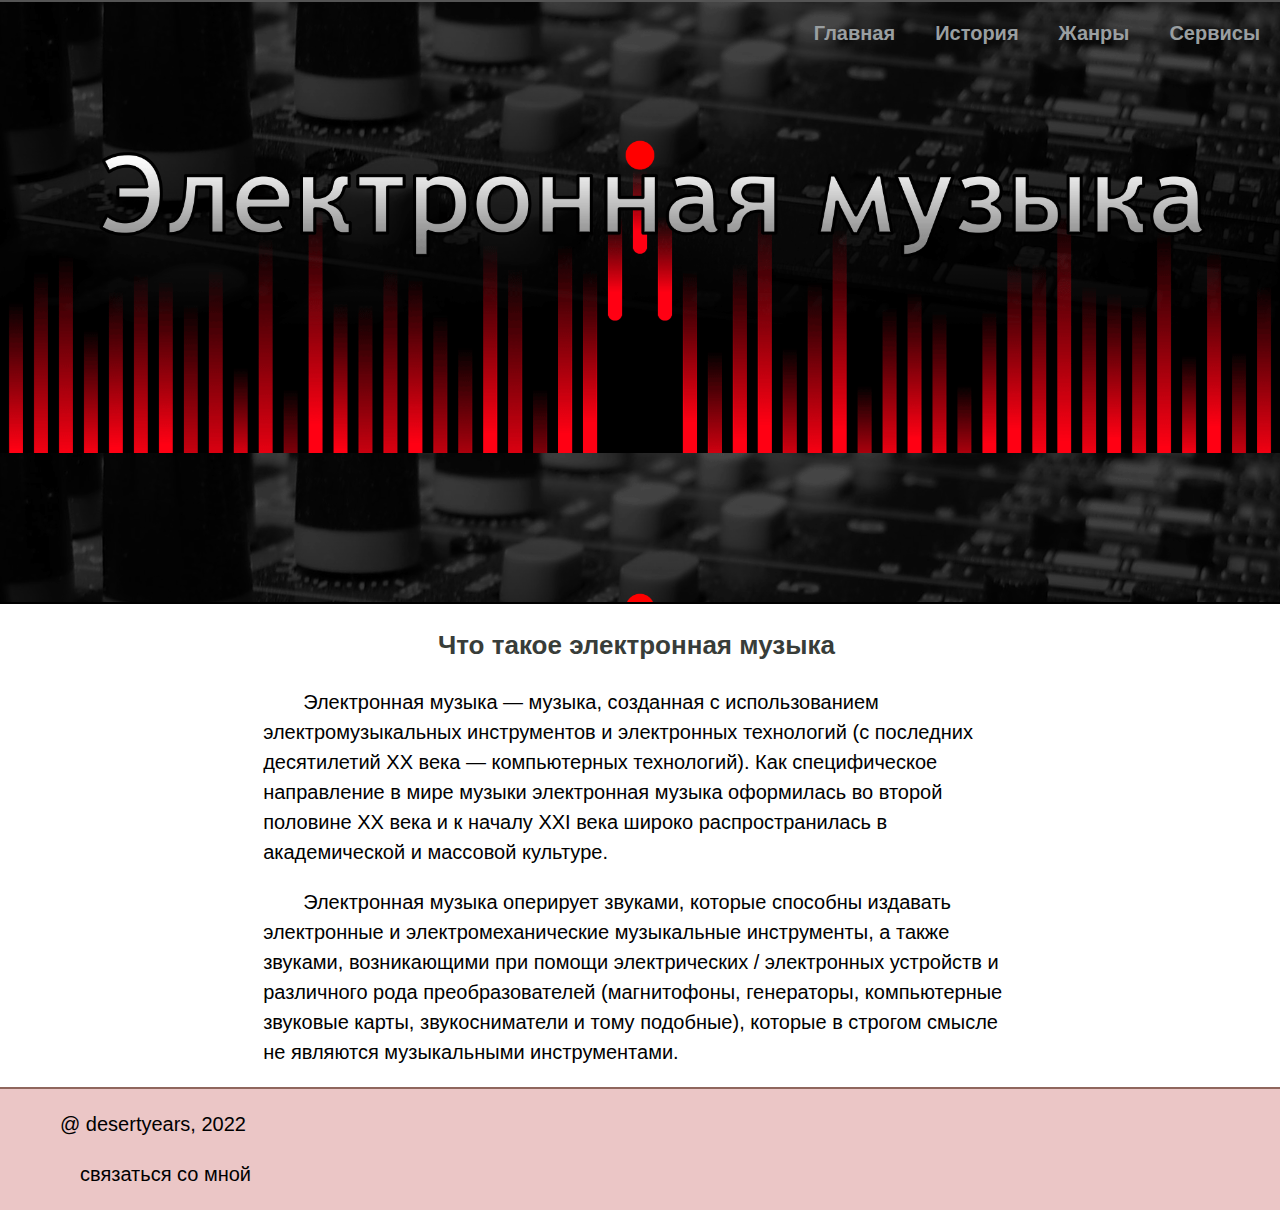
<file: index.html>
<!DOCTYPE html>
<html>
<head>
    <title>Электронная музыка</title>
    <link rel="stylesheet" href="styles.css">
</head>
<body>
    <section id="page">
        <header>
            <div class="topmenu">
                <div class="topmenuelem"><a href="main.html">Главная</a></div>
                <div class="topmenuelem"><a href="history.html">История</a></div>
                <div class="topmenuelem"><a href="genres.html">Жанры</a></div>
                <div class="topmenuelem"><a href="services.html">Сервисы</a></div>
            </div>
        </header>
        <section id="content">
            <h1>Что такое электронная музыка</h1>
            <p>Электронная музыка  — музыка, созданная с использованием электромузыкальных инструментов и электронных технологий (с последних десятилетий XX века — компьютерных технологий). Как специфическое направление в мире музыки электронная музыка оформилась во второй половине XX века и к началу XXI века широко распространилась в академической и массовой культуре.</p>
            <p>Электронная музыка оперирует звуками, которые способны издавать электронные и электромеханические музыкальные инструменты, а также звуками, возникающими при помощи электрических / электронных устройств и различного рода преобразователей (магнитофоны, генераторы, компьютерные звуковые карты, звукосниматели и тому подобные), которые в строгом смысле не являются музыкальными инструментами.</p>
        </section>
        <footer>
            <p>@ desertyears, 2022 </p>
            <p><a href="https://vk.com/desertyears">связаться со мной</a></p>
        </footer>
</body>
</html>
</file>
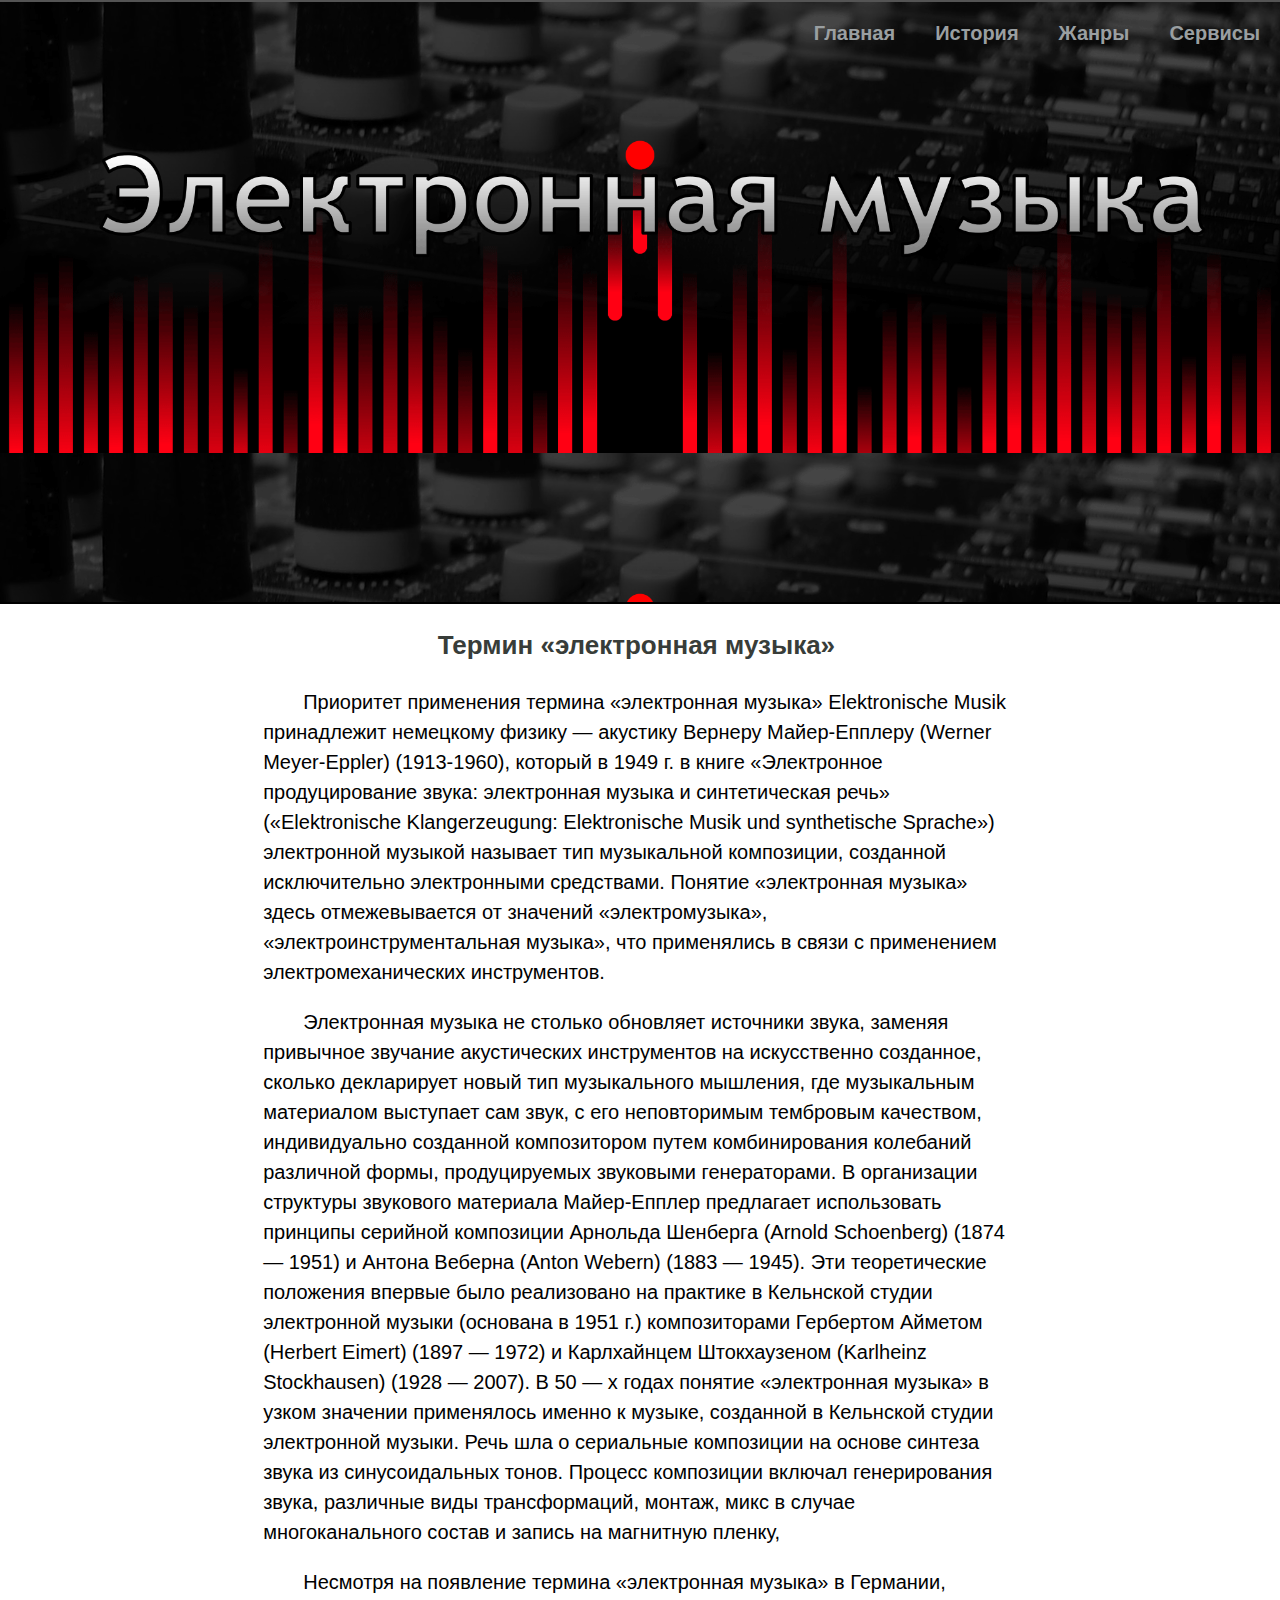
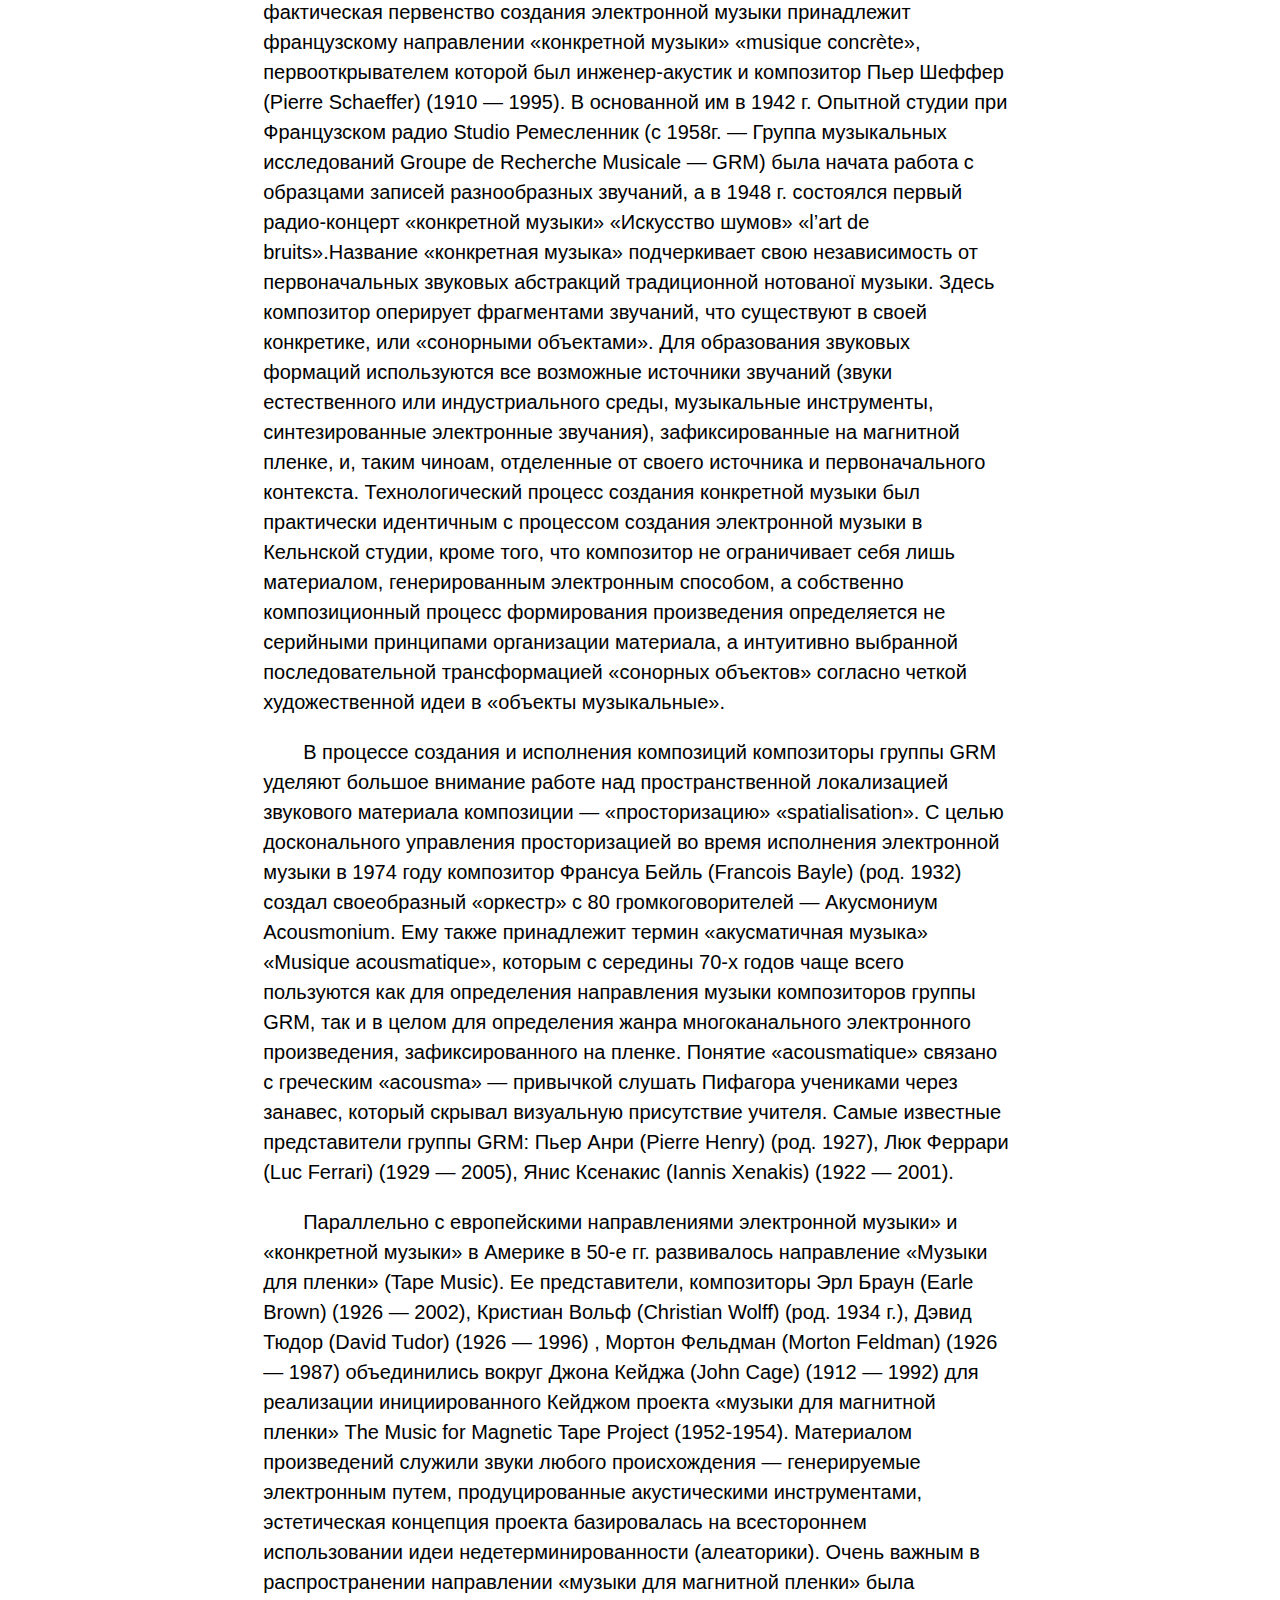
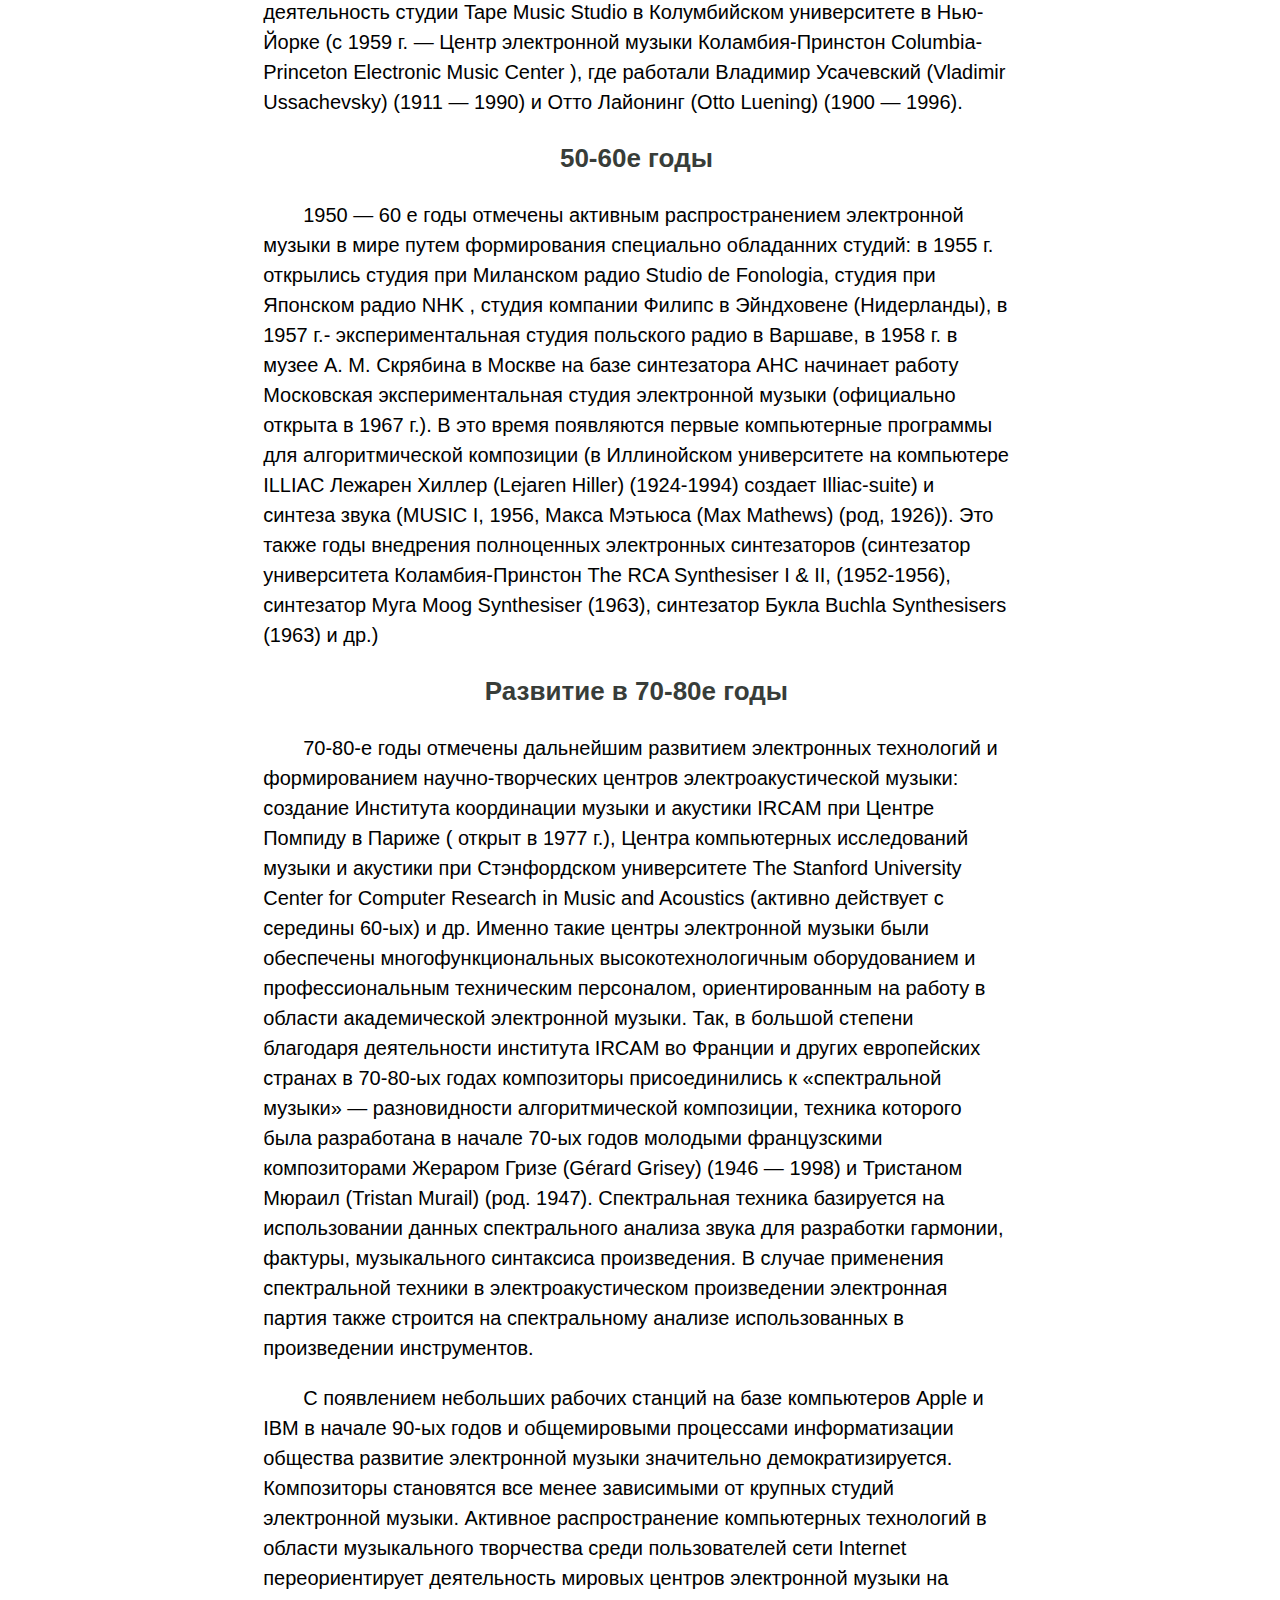
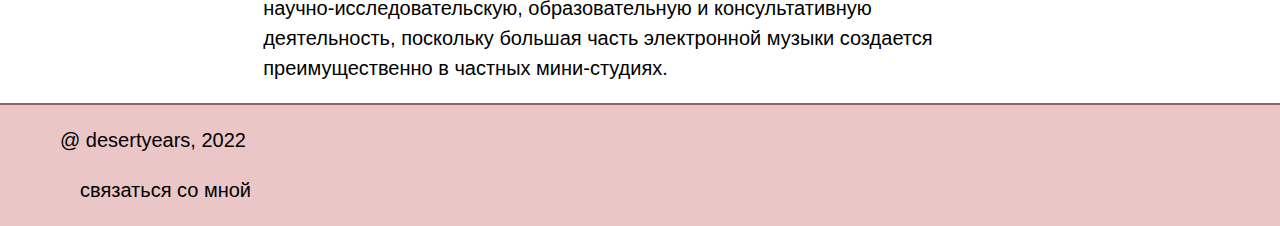
<file: history.html>
<!DOCTYPE html>
<html>
<head>
    <title>Электронная музыка</title>
    <link rel="stylesheet" href="styles.css">
</head>
<body>
    <section id="page">
        <header>
            <div class="topmenu">
                <div class="topmenuelem"><a href="main.html">Главная</a></div>
                <div class="topmenuelem"><a href="history.html">История</a></div>
                <div class="topmenuelem"><a href="genres.html">Жанры</a></div>
                <div class="topmenuelem"><a href="services.html">Сервисы</a></div>
            </div>
        </header>
        <section id="content">
            <h1>Термин «электронная музыка»</h1>
            <p>Приоритет применения термина «электронная музыка» Elektronische Musik принадлежит немецкому физику — акустику Вернеру Майер-Епплеру (Werner Meyer-Eppler) (1913-1960), который в 1949 г. в книге «Электронное продуцирование звука: электронная музыка и синтетическая речь» («Elektronische Klangerzeugung: Elektronische Musik und synthetische Sprache») электронной музыкой называет тип музыкальной композиции, созданной исключительно электронными средствами. Понятие «электронная музыка» здесь отмежевывается от значений «электромузыка», «электроинструментальная музыка», что применялись в связи с применением электромеханических инструментов.</p>
            <p>Электронная музыка не столько обновляет источники звука, заменяя привычное звучание акустических инструментов на искусственно созданное, сколько декларирует новый тип музыкального мышления, где музыкальным материалом выступает сам звук, с его неповторимым тембровым качеством, индивидуально созданной композитором путем комбинирования колебаний различной формы, продуцируемых звуковыми генераторами. В организации структуры звукового материала Майер-Епплер предлагает использовать принципы серийной композиции Арнольда Шенберга (Arnold Schoenberg) (1874 — 1951) и Антона Веберна (Anton Webern) (1883 — 1945). Эти теоретические положения впервые было реализовано на практике в Кельнской студии электронной музыки (основана в 1951 г.) композиторами Гербертом Айметом (Herbert Eimert) (1897 — 1972) и Карлхайнцем Штокхаузеном (Karlheinz Stockhausen) (1928 — 2007). В 50 — х годах понятие «электронная музыка» в узком значении применялось именно к музыке, созданной в Кельнской студии электронной музыки. Речь шла о сериальные композиции на основе синтеза звука из синусоидальных тонов. Процесс композиции включал генерирования звука, различные виды трансформаций, монтаж, микс в случае многоканального состав и запись на магнитную пленку,</p>
            <p>Несмотря на появление термина «электронная музыка» в Германии, фактическая первенство создания электронной музыки принадлежит французскому направлении «конкретной музыки» «musique сoncrète», первооткрывателем которой был инженер-акустик и композитор Пьер Шеффер (Pierre Schaeffer) (1910 — 1995). В основанной им в 1942 г. Опытной студии при Французском радио Studio Ремесленник (с 1958г. — Группа музыкальных исследований Groupe de Recherche Musicale — GRM) была начата работа с образцами записей разнообразных звучаний, а в 1948 г. состоялся первый радио-концерт «конкретной музыки» «Искусство шумов» «l’art de bruits».Название «конкретная музыка» подчеркивает свою независимость от первоначальных звуковых абстракций традиционной нотованої музыки. Здесь композитор оперирует фрагментами звучаний, что существуют в своей конкретике, или «сонорными объектами». Для образования звуковых формаций используются все возможные источники звучаний (звуки естественного или индустриального среды, музыкальные инструменты, синтезированные электронные звучания), зафиксированные на магнитной пленке, и, таким чиноам, отделенные от своего источника и первоначального контекста. Технологический процесс создания конкретной музыки был практически идентичным с процессом создания электронной музыки в Кельнской студии, кроме того, что композитор не ограничивает себя лишь материалом, генерированным электронным способом, а собственно композиционный процесс формирования произведения определяется не серийными принципами организации материала, а интуитивно выбранной последовательной трансформацией «сонорных объектов» согласно четкой художественной идеи в «объекты музыкальные».</p>
            <p>В процессе создания и исполнения композиций композиторы группы GRM уделяют большое внимание работе над пространственной локализацией звукового материала композиции — «просторизацию» «spatialisation». С целью досконального управления просторизацией во время исполнения электронной музыки в 1974 году композитор Франсуа Бейль (Francois Bayle) (род. 1932) создал своеобразный «оркестр» с 80 громкоговорителей — Акусмониум Acousmonium. Ему также принадлежит термин «акусматичная музыка» «Musique acousmatique», которым с середины 70-х годов чаще всего пользуются как для определения направления музыки композиторов группы GRM, так и в целом для определения жанра многоканального электронного произведения, зафиксированного на пленке. Понятие «acousmatique» связано с греческим «acousma» — привычкой слушать Пифагора учениками через занавес, который скрывал визуальную присутствие учителя. Самые известные представители группы GRM: Пьер Анри (Pierre Henry) (род. 1927), Люк Феррари (Luc Ferrari) (1929 — 2005), Янис Ксенакис (Iannis Xenakis) (1922 — 2001).</p>
            <p>Параллельно с европейскими направлениями электронной музыки» и «конкретной музыки» в Америке в 50-е гг. развивалось направление «Музыки для пленки» (Tape Music). Ее представители, композиторы Эрл Браун (Earle Brown) (1926 — 2002), Кристиан Вольф (Christian Wolff) (род. 1934 г.), Дэвид Тюдор (David Tudor) (1926 — 1996) , Мортон Фельдман (Morton Feldman) (1926 — 1987) объединились вокруг Джона Кейджа (John Cage) (1912 — 1992) для реализации инициированного Кейджом проекта «музыки для магнитной пленки» The Music for Magnetic Tape Project (1952-1954). Материалом произведений служили звуки любого происхождения — генерируемые электронным путем, продуцированные акустическими инструментами, эстетическая концепция проекта базировалась на всестороннем использовании идеи недетерминированности (алеаторики). Очень важным в распространении направлении «музыки для магнитной пленки» была деятельность студии Tape Music Studio в Колумбийском университете в Нью-Йорке (с 1959 г. — Центр электронной музыки Коламбия-Принстон Columbia-Princeton Electronic Music Center ), где работали Владимир Усачевский (Vladimir Ussachevsky) (1911 — 1990) и Отто Лайонинг (Otto Luening) (1900 — 1996).</p>
            <h1>50-60е годы</h1>
            <p>1950 — 60 е годы отмечены активным распространением электронной музыки в мире путем формирования специально обладанних студий: в 1955 г. открылись студия при Миланском радио Studio de Fonologia, студия при Японском радио NHK , студия компании Филипс в Эйндховене (Нидерланды), в 1957 г.- экспериментальная студия польского радио в Варшаве, в 1958 г. в музее А. М. Скрябина в Москве на базе синтезатора АНС начинает работу Московская экспериментальная студия электронной музыки (официально открыта в 1967 г.). В это время появляются первые компьютерные программы для алгоритмической композиции (в Иллинойском университете на компьютере ILLIAC Лежарен Хиллер (Lejaren Hiller) (1924-1994) создает Illiac-suite) и синтеза звука (MUSIC I, 1956, Макса Мэтьюса (Max Mathews) (род, 1926)). Это также годы внедрения полноценных электронных синтезаторов (синтезатор университета Коламбия-Принстон The RCA Synthesiser I & II, (1952-1956), синтезатор Муга Moog Synthesiser (1963), синтезатор Букла Buchla Synthesisers (1963) и др.)</p>
            <h1>Развитие в 70-80е годы</h1>
            <p>70-80-е годы отмечены дальнейшим развитием электронных технологий и формированием научно-творческих центров электроакустической музыки: создание Института координации музыки и акустики IRCAM при Центре Помпиду в Париже ( открыт в 1977 г.), Центра компьютерных исследований музыки и акустики при Стэнфордском университете The Stanford University Center for Computer Research in Music and Acoustics (активно действует с середины 60-ых) и др. Именно такие центры электронной музыки были обеспечены многофункциональных высокотехнологичным оборудованием и профессиональным техническим персоналом, ориентированным на работу в области академической электронной музыки. Так, в большой степени благодаря деятельности института IRCAM во Франции и других европейских странах в 70-80-ых годах композиторы присоединились к «спектральной музыки» — разновидности алгоритмической композиции, техника которого была разработана в начале 70-ых годов молодыми французскими композиторами Жераром Гризе (Gérard Grisey) (1946 — 1998) и Тристаном Мюраил (Tristan Murail) (род. 1947). Спектральная техника базируется на использовании данных спектрального анализа звука для разработки гармонии, фактуры, музыкального синтаксиса произведения. В случае применения спектральной техники в электроакустическом произведении электронная партия также строится на спектральному анализе использованных в произведении инструментов.</p>
            <p>С появлением небольших рабочих станций на базе компьютеров Apple и IBM в начале 90-ых годов и общемировыми процессами информатизации общества развитие электронной музыки значительно демократизируется. Композиторы становятся все менее зависимыми от крупных студий электронной музыки. Активное распространение компьютерных технологий в области музыкального творчества среди пользователей сети Internet переориентирует деятельность мировых центров электронной музыки на научно-исследовательскую, образовательную и консультативную деятельность, поскольку большая часть электронной музыки создается преимущественно в частных мини-студиях.</p>

        </section>
        <footer>
            <p>@ desertyears, 2022 </p>
            <p><a href="vk.com/desertyears">связаться со мной</a></p>
        </footer>
</body>
</html>
</file>
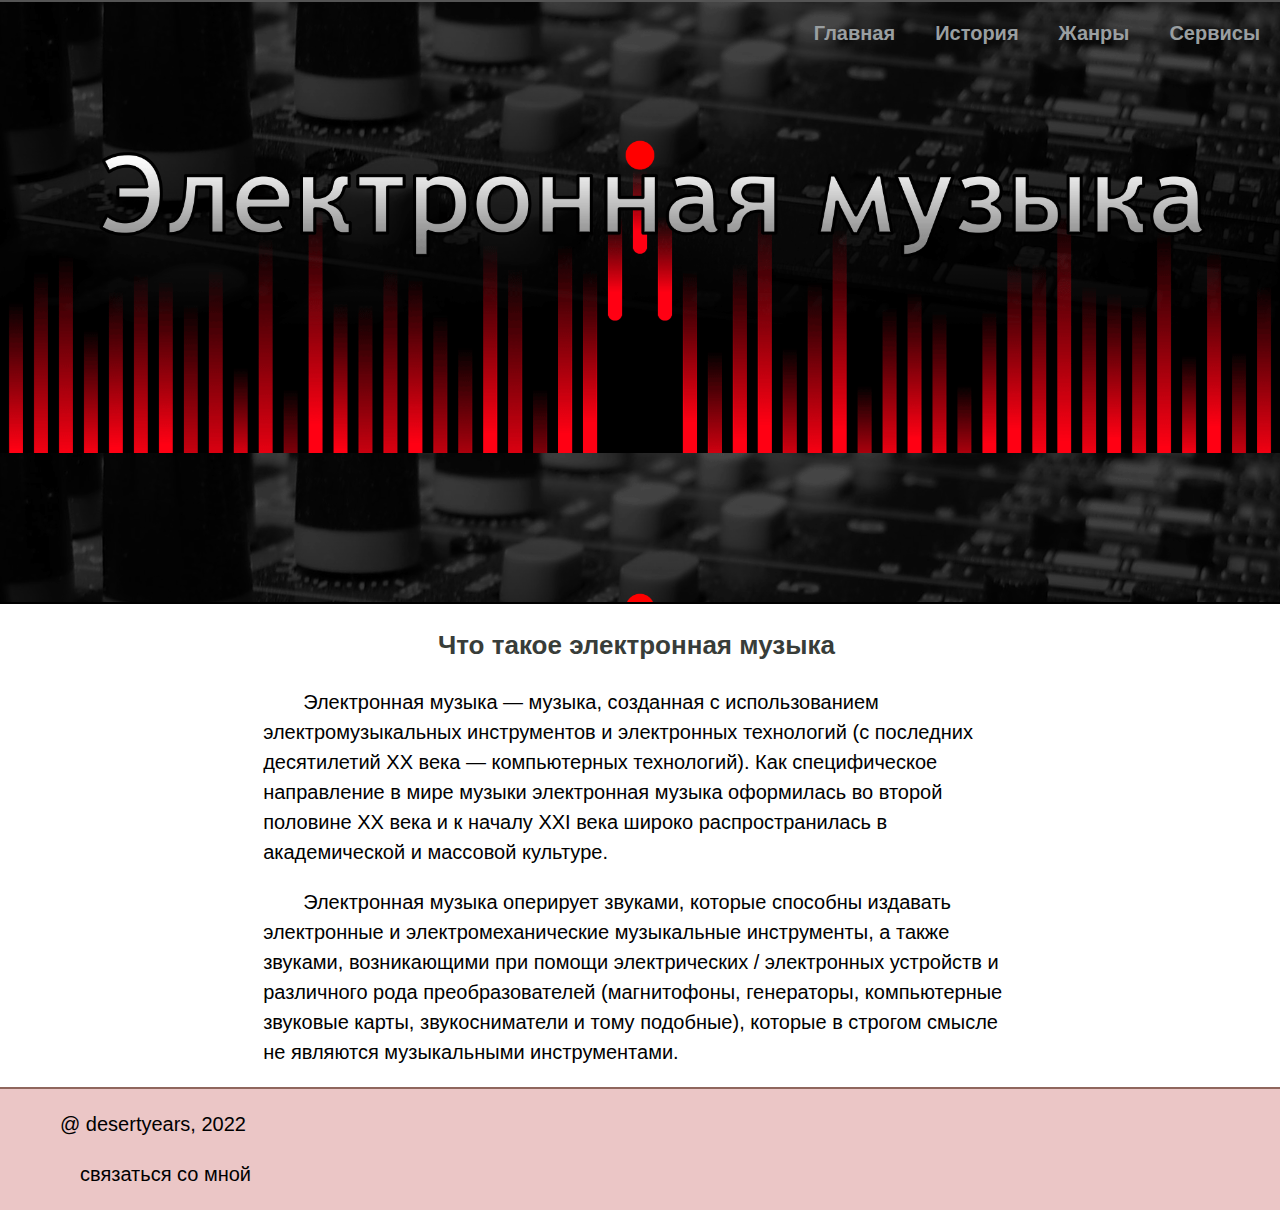
<file: main.html>
<!DOCTYPE html>
<html>
<head>
    <title>Электронная музыка</title>
    <link rel="stylesheet" href="styles.css">
</head>
<body>
    <section id="page">
        <header>
            <div class="topmenu">
                <div class="topmenuelem"><a href="main.html">Главная</a></div>
                <div class="topmenuelem"><a href="history.html">История</a></div>
                <div class="topmenuelem"><a href="genres.html">Жанры</a></div>
                <div class="topmenuelem"><a href="services.html">Сервисы</a></div>
            </div>
        </header>
        <section id="content">
            <h1>Что такое электронная музыка</h1>
            <p>Электронная музыка  — музыка, созданная с использованием электромузыкальных инструментов и электронных технологий (с последних десятилетий XX века — компьютерных технологий). Как специфическое направление в мире музыки электронная музыка оформилась во второй половине XX века и к началу XXI века широко распространилась в академической и массовой культуре.</p>
            <p>Электронная музыка оперирует звуками, которые способны издавать электронные и электромеханические музыкальные инструменты, а также звуками, возникающими при помощи электрических / электронных устройств и различного рода преобразователей (магнитофоны, генераторы, компьютерные звуковые карты, звукосниматели и тому подобные), которые в строгом смысле не являются музыкальными инструментами.</p>

        </section>
        <footer>
            <p>@ desertyears, 2022 </p>
            <p><a href="https://vk.com/desertyears">связаться со мной</a></p>
        </footer>
</body>
</html>
</file>
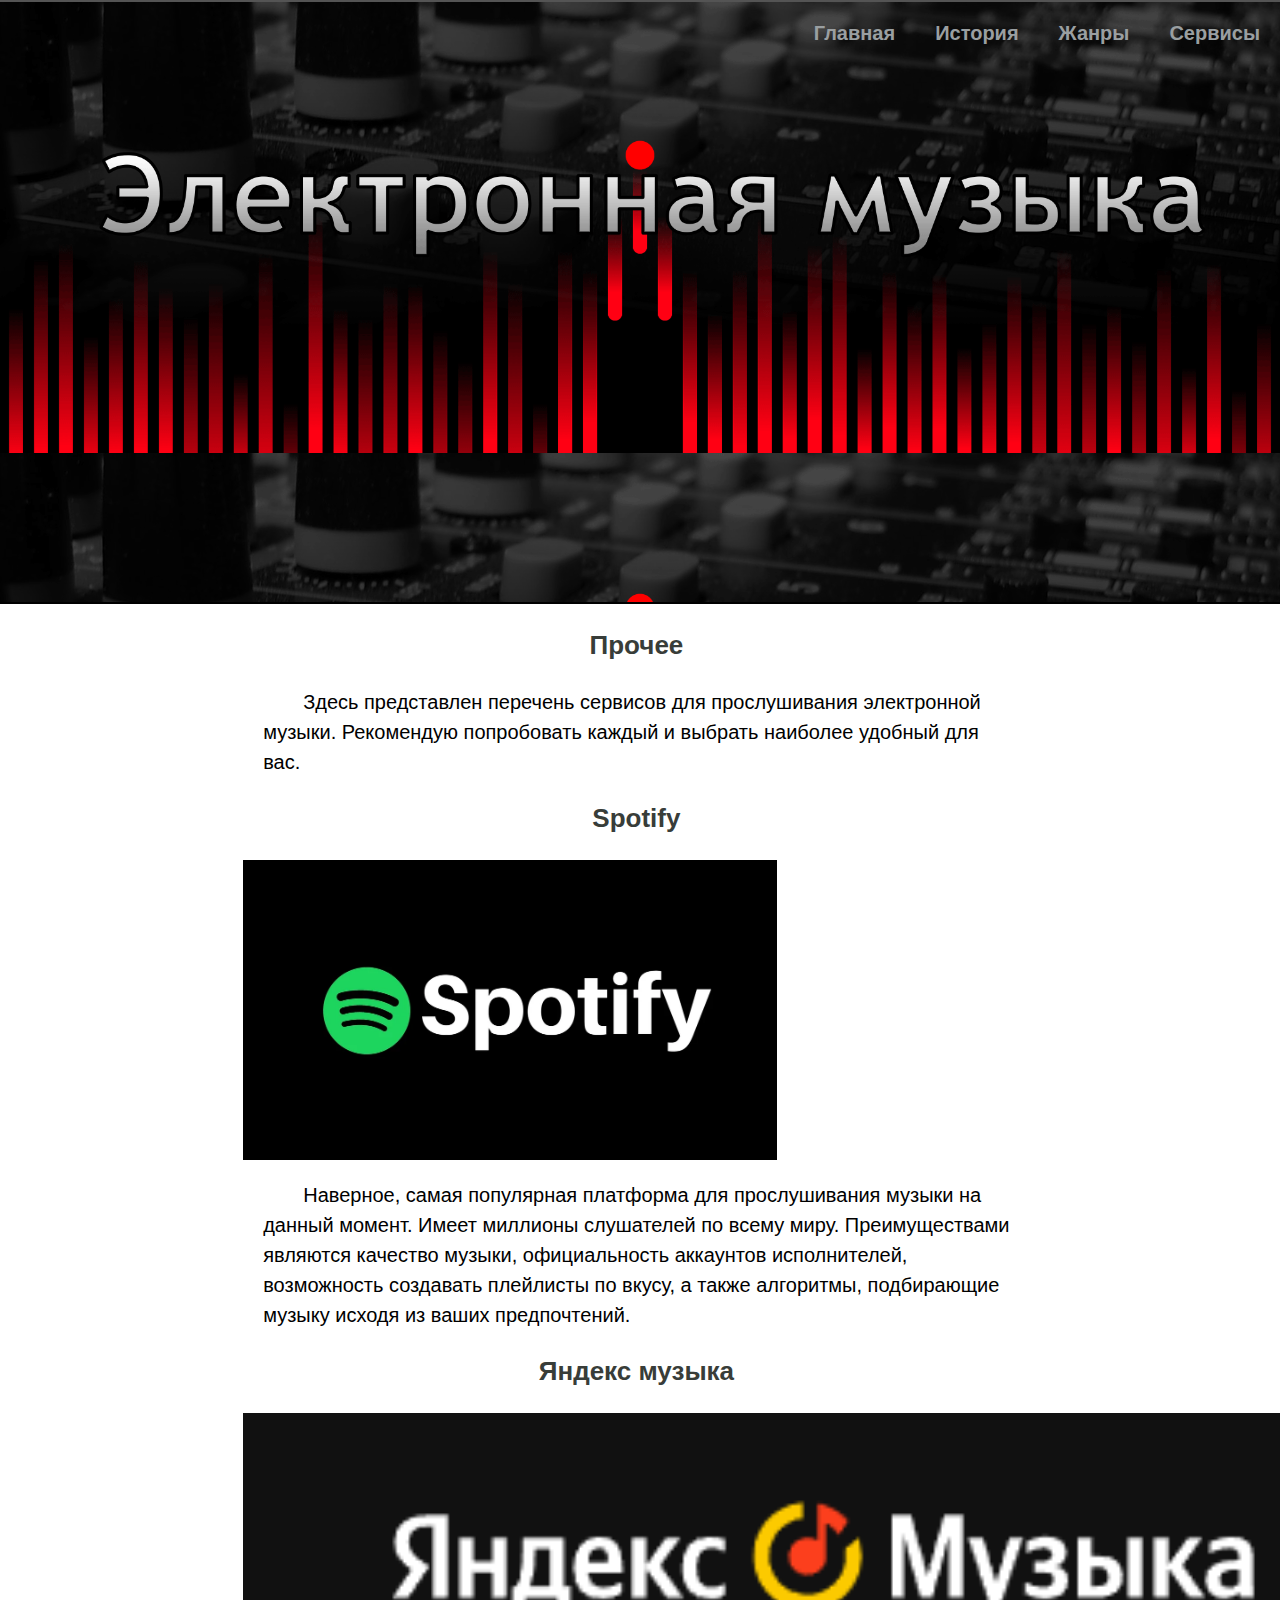
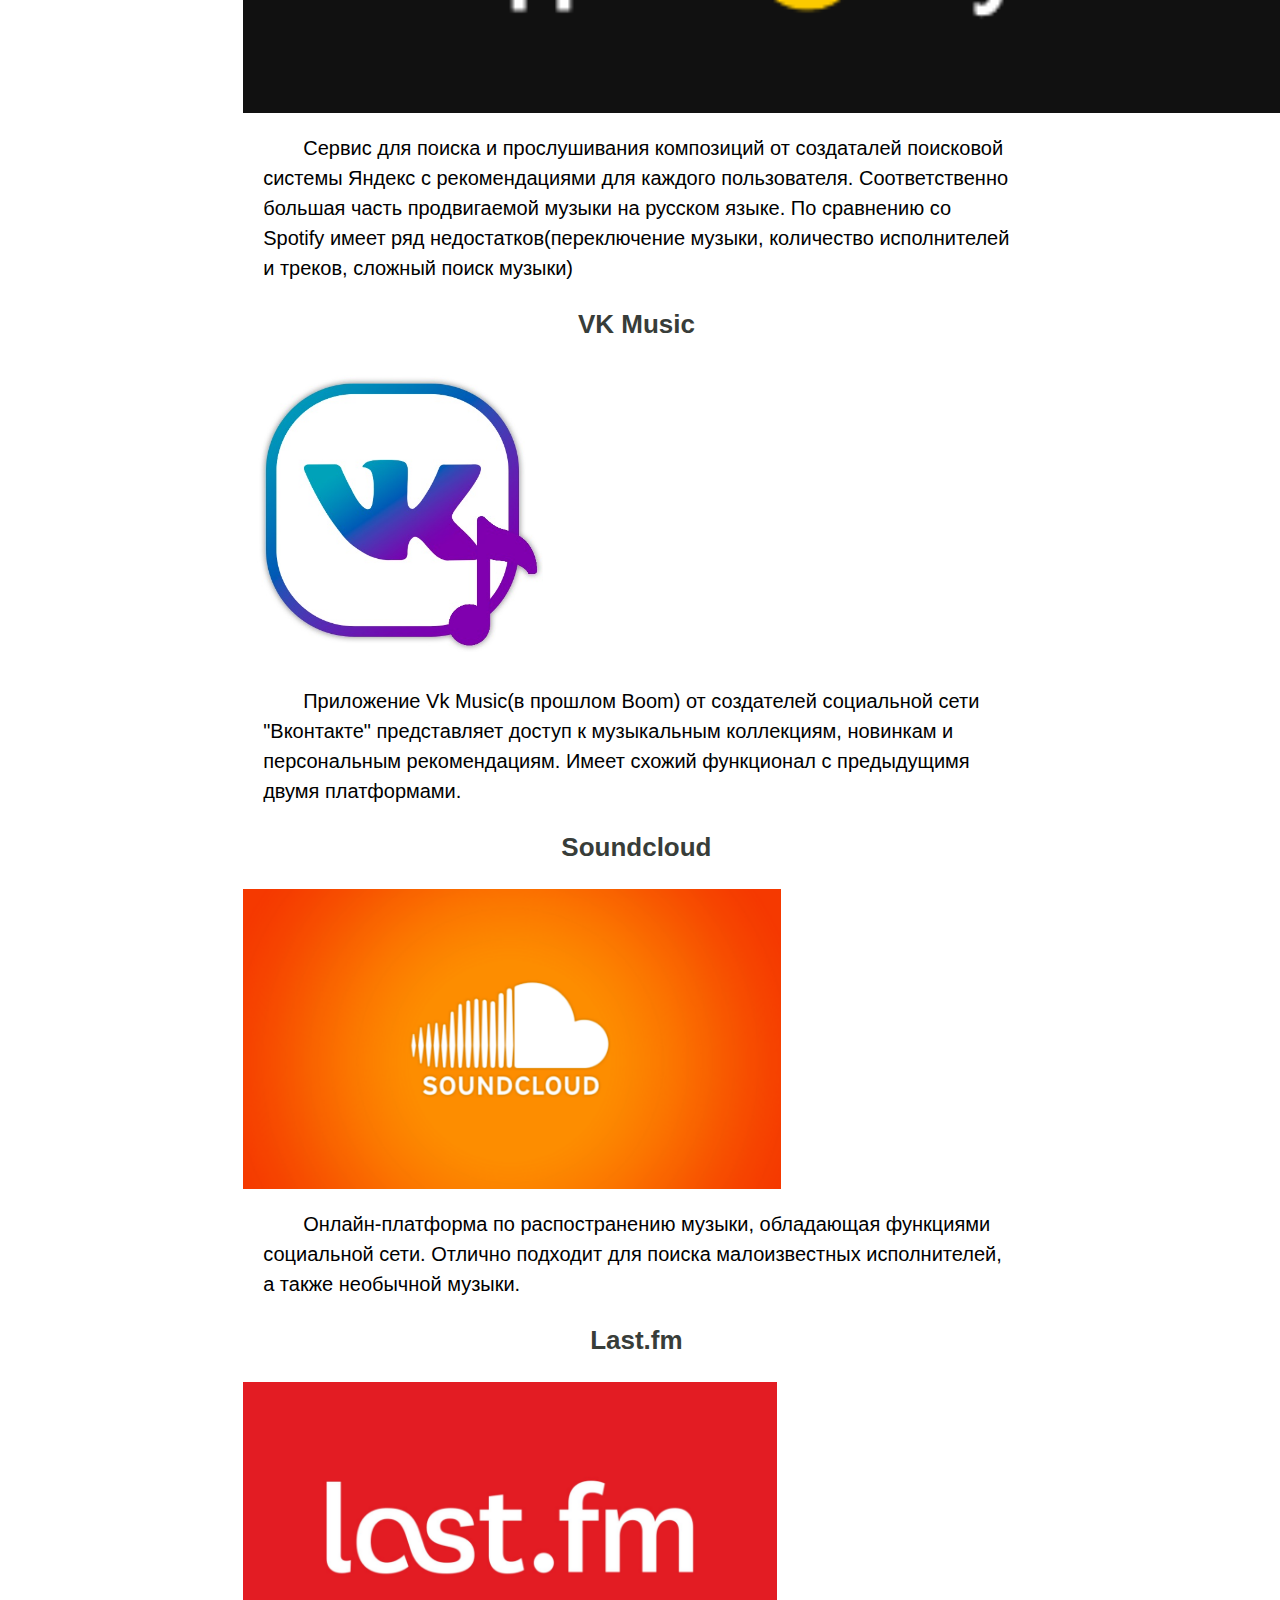
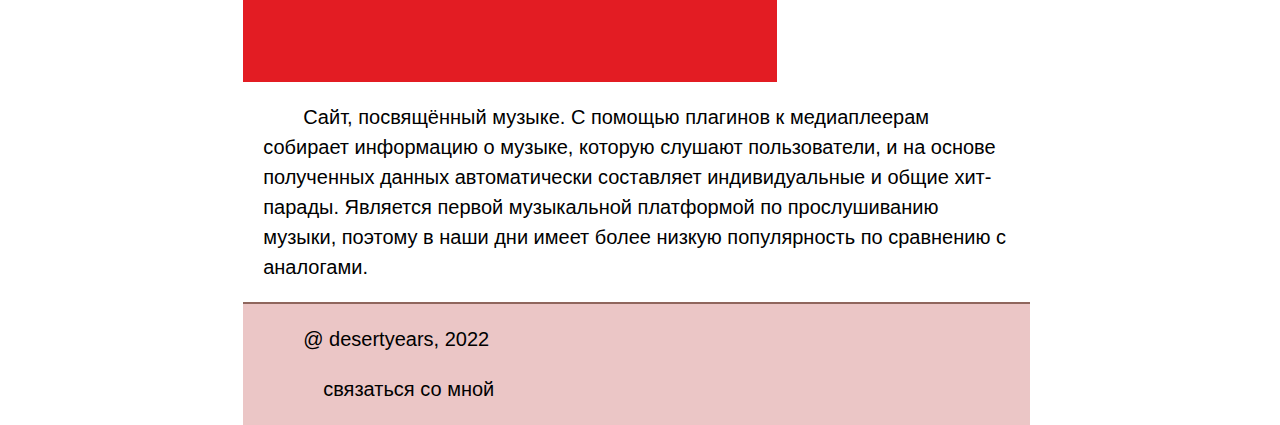
<file: other.html>
<!DOCTYPE html>
<html>
<head>
    <title>Электронная музыка</title>
    <link rel="stylesheet" href="styles.css">
</head>
<body>
    <section id="page">
        <header>
            <div class="topmenu">
                <div class="topmenuelem"><a href="main.html">Главная</a></div>
                <div class="topmenuelem"><a href="history.html">История</a></div>
                <div class="topmenuelem"><a href="genres.html">Жанры</a></div>
                <div class="topmenuelem"><a href="services.html">Сервисы</a></div>
            </div>
        </header>
        <section id="content">
            <h1>Прочее</h1>
            <p>Здесь представлен перечень сервисов для прослушивания электронной музыки. Рекомендую попробовать каждый и выбрать наиболее удобный для вас.</p>
            <h1>Spotify</h1>
            <div><img src="spotify.png" style="height:300px; display: flex; justify-content: center; align-items: center;" /></div>
            <p>Наверное, самая популярная платформа для прослушивания музыки на данный момент. Имеет миллионы слушателей по всему миру. Преимуществами являются качество музыки, официальность аккаунтов исполнителей, возможность создавать плейлисты по вкусу, а также алгоритмы, подбирающие музыку исходя из ваших предпочтений.</p>

            <h1>Яндекс музыка</h1>
            <div><img src="yandex.png" style="height:300px; display: flex; justify-content: center; align-items: center;" /></div>
            <p>Сервис для поиска и прослушивания композиций от создаталей поисковой системы Яндекс с рекомендациями для каждого пользователя. Соответственно большая часть продвигаемой музыки на русском языке. По сравнению со Spotify имеет ряд недостатков(переключение музыки, количество исполнителей и треков, сложный поиск музыки)</p>

            <h1>VK Music</h1>
            <div><img src="vk.png" style="height:300px; display: flex; justify-content: center; align-items: center;" /></div>
            <p>Приложение Vk Music(в прошлом Boom) от создателей социальной сети "Вконтакте" представляет доступ к музыкальным коллекциям, новинкам и персональным рекомендациям. Имеет схожий функционал с предыдущимя двумя платформами.</p>

            <h1>Soundcloud</h1>
            <div><img src="soundcloud.png" style="height:300px; display: flex; justify-content: center; align-items: center;" /></div>
            <p>Онлайн-платформа по распостранению музыки, обладающая функциями социальной сети. Отлично подходит для поиска малоизвестных исполнителей, а также необычной музыки.</p>

            <h1>Last.fm</h1>
            <div><img src="lastfm.png" style="height:300px; display: flex; justify-content: center; align-items: center;" /></div>
            <p>Сайт, посвящённый музыке. С помощью плагинов к медиаплеерам собирает информацию о музыке, которую слушают пользователи, и на основе полученных данных автоматически составляет индивидуальные и общие хит-парады. Является первой музыкальной платформой по прослушиванию музыки, поэтому в наши дни имеет более низкую популярность по сравнению с аналогами.</p>

            <footer>
                <p>@ desertyears, 2022 </p>
                <p><a href="vk.com/desertyears">связаться со мной</a></p>
            </footer>
        </section>
</body>
</html>
</file>
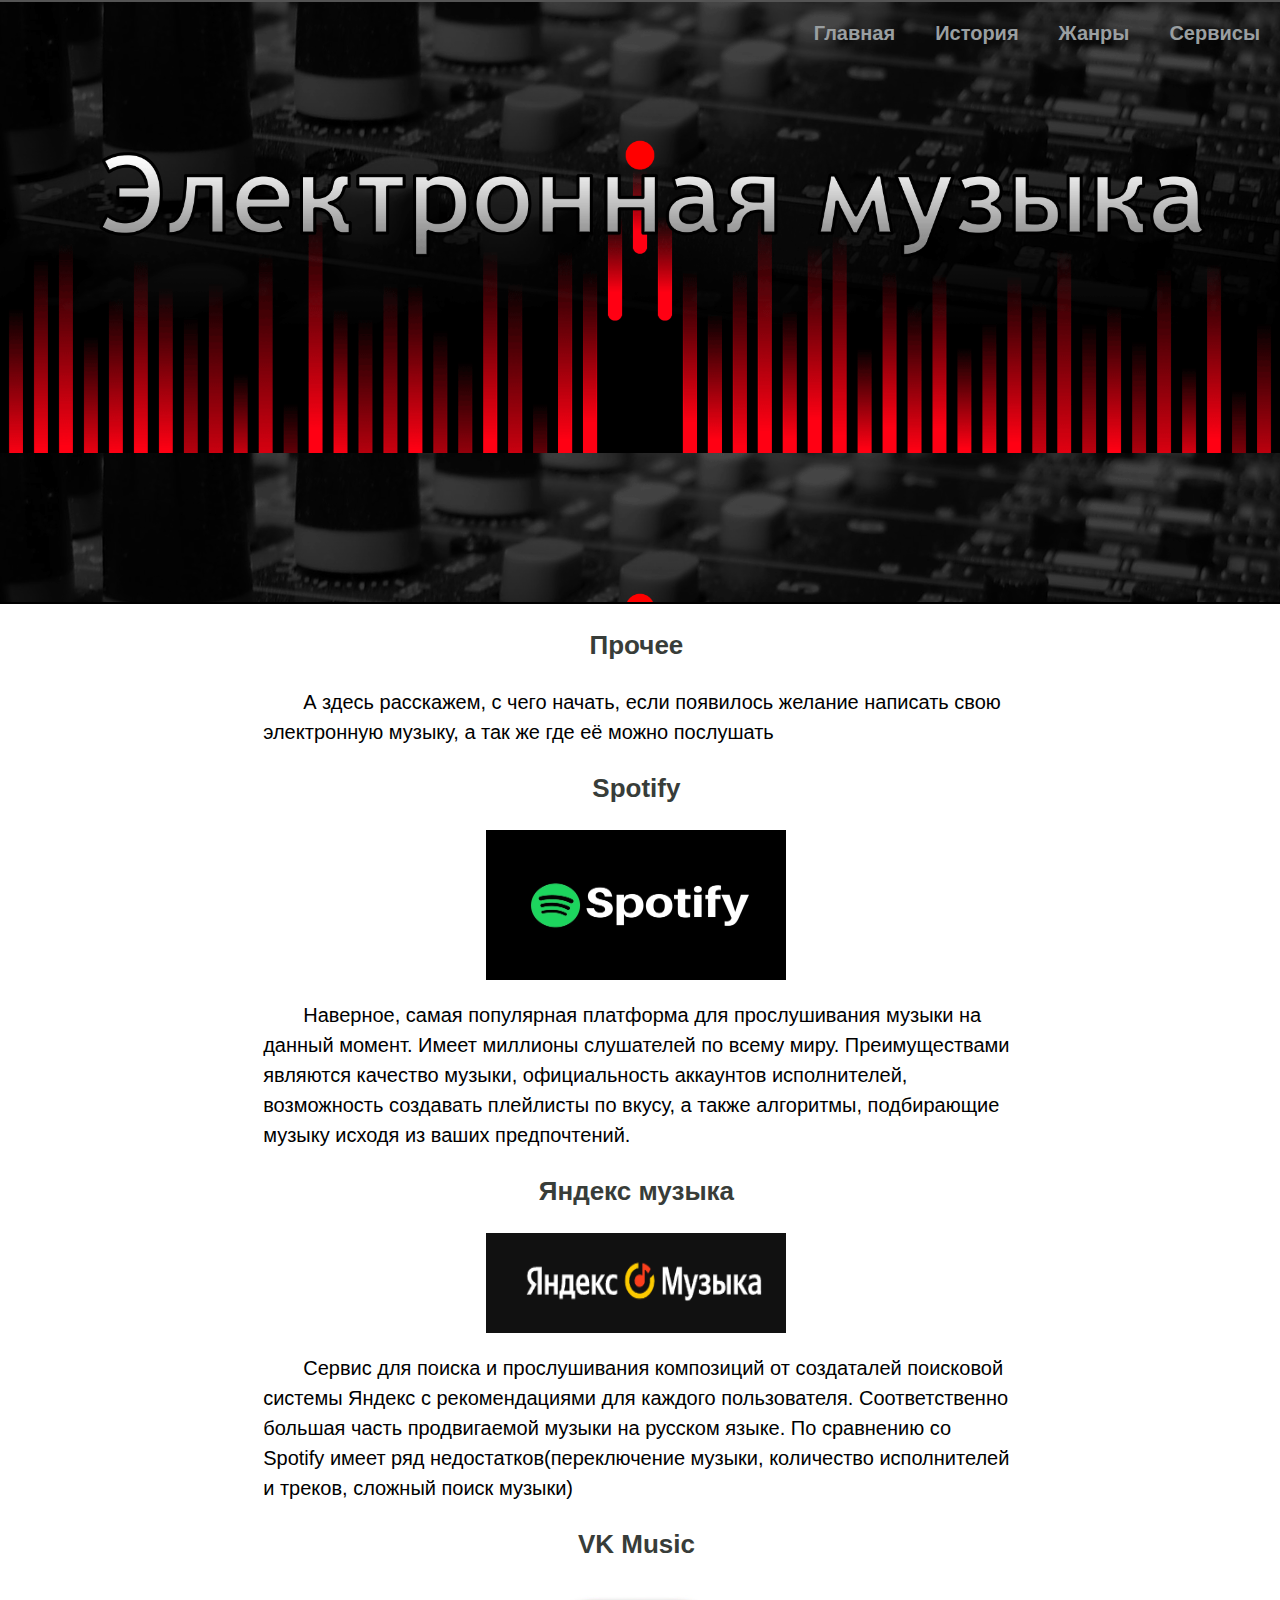
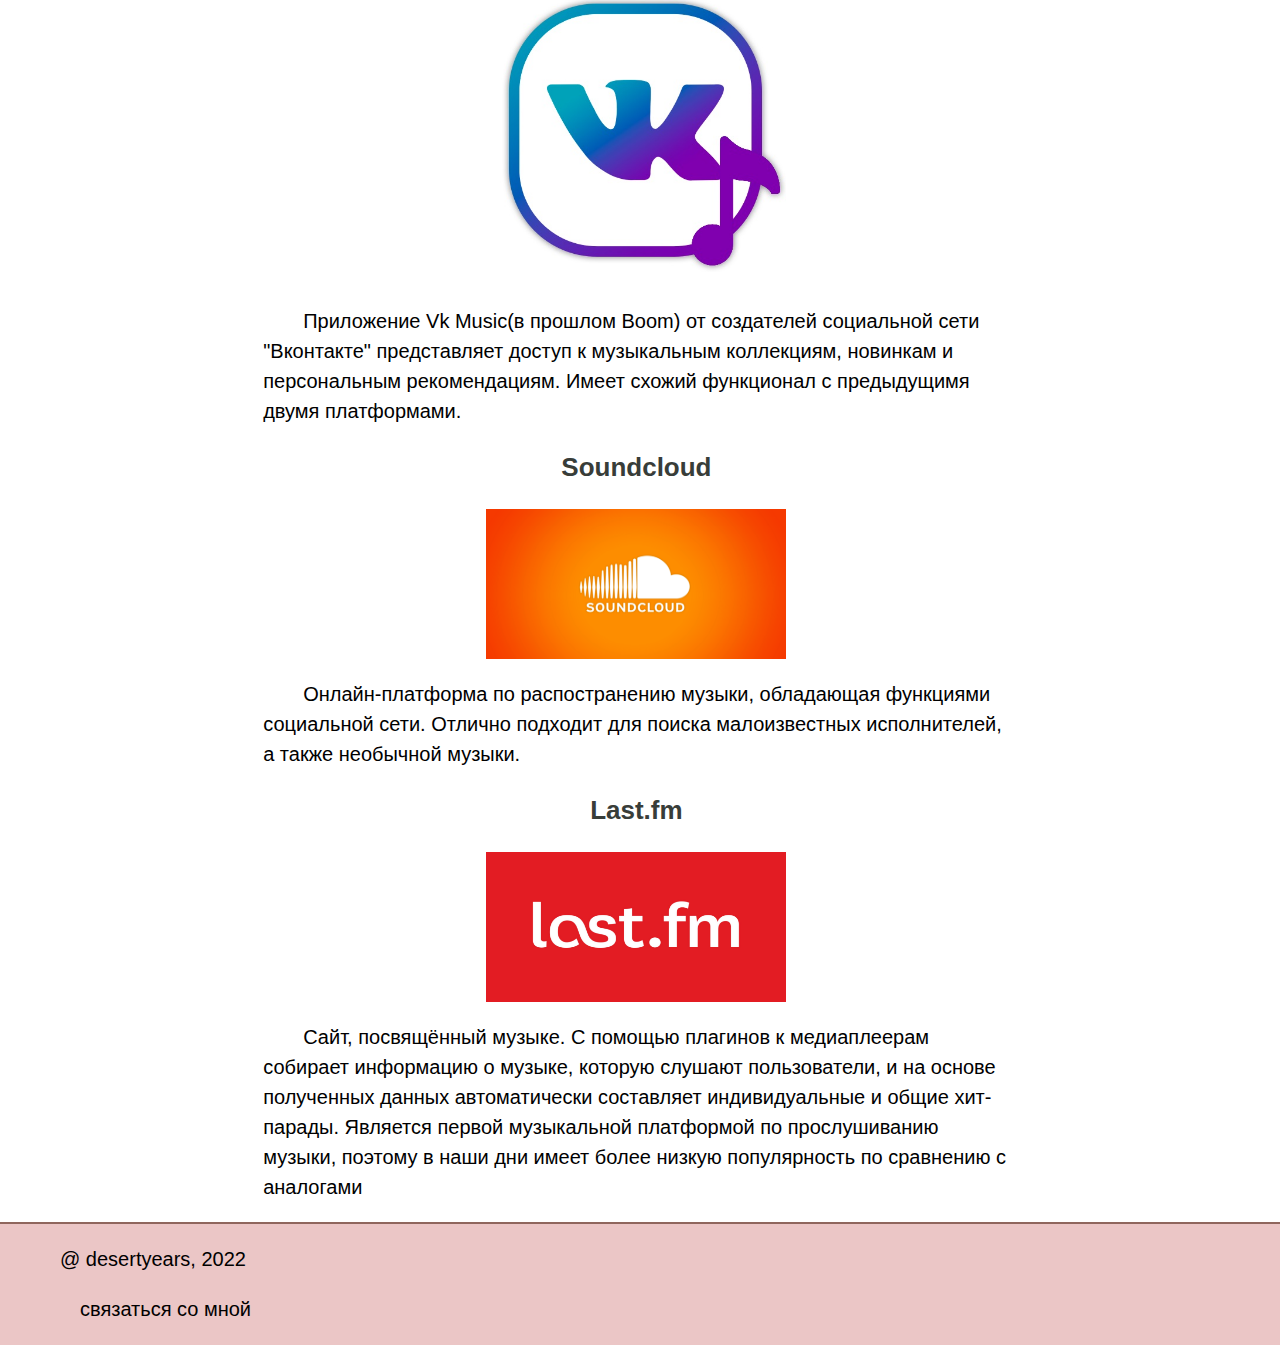
<file: services.html>
<!DOCTYPE html>
<html>
<head>
    <title>Электронная музыка</title>
    <link rel="stylesheet" href="styles.css">
</head>
<body>
    <section id="page">
        <header>
            <div class="topmenu">
                <div class="topmenuelem"><a href="main.html">Главная</a></div>
                <div class="topmenuelem"><a href="history.html">История</a></div>
                <div class="topmenuelem"><a href="genres.html">Жанры</a></div>
                <div class="topmenuelem"><a href="services.html">Сервисы</a></div>
            </div>
        </header>
        <section id="content">
            <h1>Прочее</h1>
            <p>А здесь расскажем, с чего начать, если появилось желание написать свою электронную музыку, а так же где её можно послушать</p>
            <h1>Spotify</h1>
            <div align="center"><img src="spotify.png" width="300" height="150" align="middle"></div>
            <p>Наверное, самая популярная платформа для прослушивания музыки на данный момент. Имеет миллионы слушателей по всему миру. Преимуществами являются качество музыки, официальность аккаунтов исполнителей, возможность создавать плейлисты по вкусу, а также алгоритмы, подбирающие музыку исходя из ваших предпочтений.</p>

            <h1>Яндекс музыка</h1>
            <div align="center"><img src="yandex.png" width="300" height="100" align="middle"></div>
            <p>Сервис для поиска и прослушивания композиций от создаталей поисковой системы Яндекс с рекомендациями для каждого пользователя. Соответственно большая часть продвигаемой музыки на русском языке. По сравнению со Spotify имеет ряд недостатков(переключение музыки, количество исполнителей и треков, сложный поиск музыки) </p>

            <h1>VK Music</h1>
            <div align="center"><img src="vk.png" width="300" height="300" align="middle"></div>
            <p>Приложение Vk Music(в прошлом Boom) от создателей социальной сети "Вконтакте" представляет доступ к музыкальным коллекциям, новинкам и персональным рекомендациям. Имеет схожий функционал с предыдущимя двумя платформами.</p>

            <h1>Soundcloud</h1>
            <div align="center"><img src="soundcloud.png" width="300" height="150" align="middle"></div>
            <p>Онлайн-платформа по распостранению музыки, обладающая функциями социальной сети. Отлично подходит для поиска малоизвестных исполнителей, а также необычной музыки.</p>

            <h1>Last.fm</h1>
            <div align="center"><img src="lastfm.png" width="300" height="150" align="middle"></div>
            <p>Сайт, посвящённый музыке. С помощью плагинов к медиаплеерам собирает информацию о музыке, которую слушают пользователи, и на основе полученных данных автоматически составляет индивидуальные и общие хит-парады. Является первой музыкальной платформой по прослушиванию музыки, поэтому в наши дни имеет более низкую популярность по сравнению с аналогами </p>
        </section>
        <footer>
            <p>@ desertyears, 2022 </p>
            <p><a href="vk.com/desertyears">связаться со мной</a></p>
        </footer>
</body>
</html>
</file>
<file: styles.css>
* {
	margin: 0;
	padding: 0;
}


 section#page{
background-attachment: fixed;
font-family: Arial, sans-serif;
font-size: 20px;
}

header {
	position: sticky;
	height: 600px;
	width: 100%;
	background-image: url(header0.gif);
	background-size: contain;
	background-attachment: fixed;
	border-top: 2px outset black;
	border-bottom: 2px outset black;
}

.topmenu{
width: 100%;
display: flex;
flex-direction: row;
justify-content: right;
}

.topmenuelem{
	display: flex;

}
.leftmenuelem {
	display: flex;

}
.topmenuelem a {
	font-weight: bolder;
	color: #9a9fa1;
	text-decoration: none;
	padding: 20px;
}

.topmenuelem a:hover {
	text-decoration: underline;
	cursor: pointer;

}

a {

	color: black;
	text-decoration: none;
	padding: 20px;
}
a:hover {
	text-decoration: underline;
	cursor: pointer;

}

h1 {
	margin: 26px;
	text-align: center;
	font-size: 26px;
	color: #383d39;
}
p {
margin: 20px;
text-indent: 40px;
line-height: 30px;
}
footer {
	width: 100%;
	text- text-shadow: 2px 2px 2px white;
	border-top: 2px solid #8f665d;
	background-color: rgba(204, 112, 112, 0.4);
	padding-bottom: 1px;
}
#content {
	font-size: 20px;
	padding-left: 1%;
	padding-right: 20px;
	margin-left: 18%;
	margin-right: 18%;
}



.container-audio {
	background-image: url(equ.png);
	background-size: contain;
	width: 66%;
	padding: 20px;
	background-color: rgba(0, 0, 0, 0.1);
	margin: 20px auto;
}

audio {
	width: 100%;
}



.image {
	display: flex;
	justify-content: center;
	align-items: center;
}


	@media (max-width: 1680px) {
	}
    @media (max-width: 500px) {
	#content {
		font-size: 15px;
	}
	a {
		width: 20px;
	}
}
</file>
